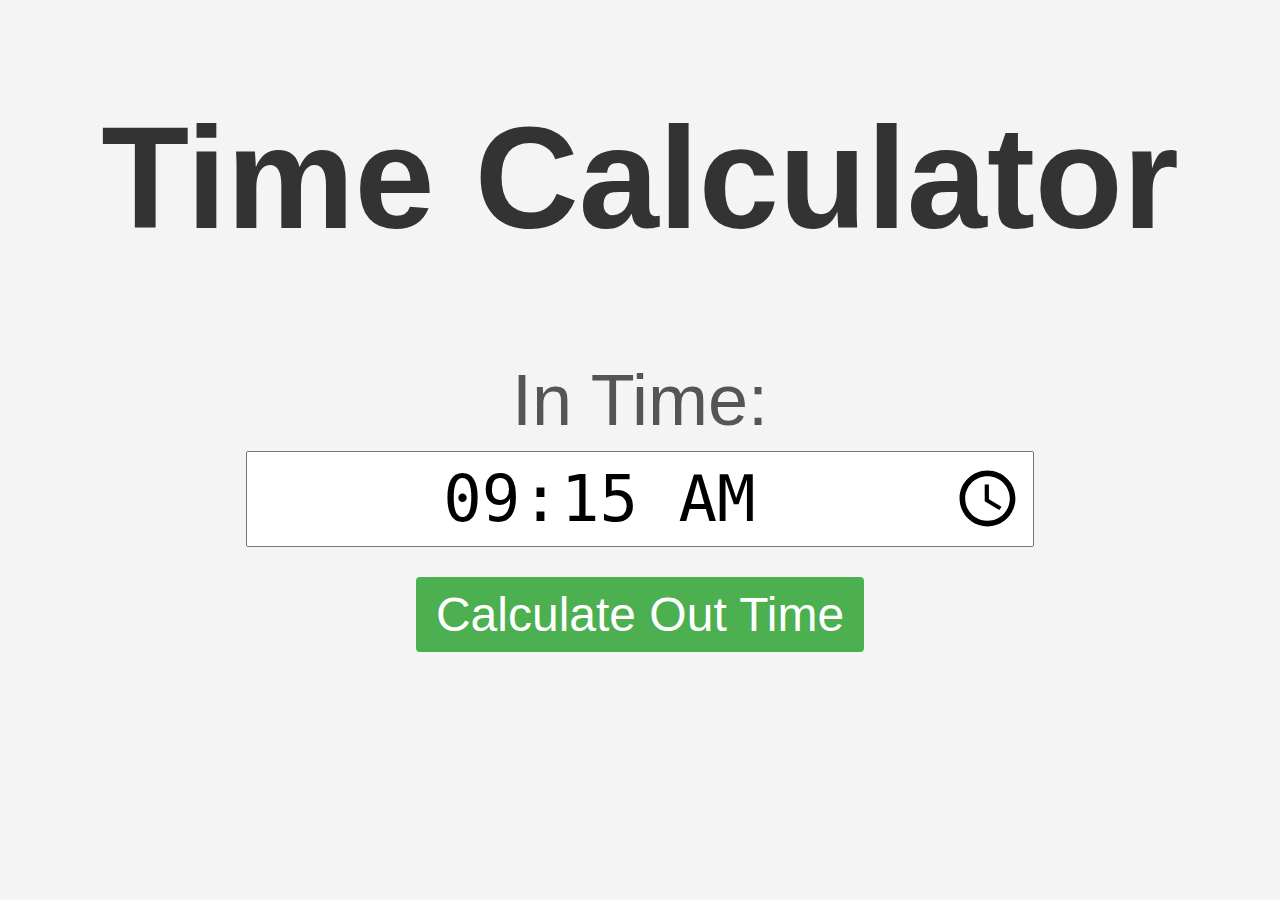
<file: index.html>
<!DOCTYPE html>
<html>

<head>
  <title>Office Out Time</title>
  <style>
    body {
      font-family: Arial, sans-serif;
      background-color: #f4f4f4;
      text-align: center;
      font-size: 4.5rem;
    }

    h1 {
      color: #333;
    }

    .container {
      margin-top: 50px;
    }

    label {
      display: block;
      margin-bottom: 10px;
      color: #555;
    }

    input[type="time"] {
      padding: 8px;
      font-size: 4rem;
      width: 60vw;
      text-align: center;
    }

    button {
      margin-top: 30px;
      padding: 10px 20px;
      background-color: #4caf50;
      color: #fff;
      border: none;
      border-radius: 4px;
      font-size: 3rem;
      cursor: pointer;
    }

    #outTime {
      margin-top: 20px;
      font-size: 4rem;
      font-weight: bold;
      color: orange;
    }
  </style>
  <script>
    function calculateOutTime() {
      var inTime = document.getElementById("inTime").value;
      var inTimeParts = inTime.split(":");
      var hours = parseInt(inTimeParts[0]);
      var minutes = parseInt(inTimeParts[1]);
      var ampm = inTimeParts[1].slice(-2); // Get the AM/PM value

      // Adjust the hours if necessary
      if (ampm === "AM" && hours === 12) {
        hours = 0;
      } else if (ampm === "PM" && hours < 12) {
        hours += 12;
      }

      // Add 8 hours and 45 minutes to the in-time
      var totalMinutes = hours * 60 + minutes + 8 * 60 + 45;

      var outHours = Math.floor(totalMinutes / 60);
      var outMinutes = totalMinutes % 60;

      // Convert the out-time to 12-hour format
      var ampmOut = outHours >= 12 ? "PM" : "AM";
      outHours = outHours % 12 || 12;

      // Format the output time with leading zeros if necessary
      var outTime =
        (outHours < 10 ? "0" : "") +
        outHours +
        ":" +
        (outMinutes < 10 ? "0" : "") +
        outMinutes +
        " " +
        ampmOut;

      // Set the calculated out-time value in the result field
      document.getElementById("outTime").textContent = outTime;
    }
  </script>
</head>

<body>
  <div class="container">
    <h1>Time Calculator</h1>
    <label for="inTime">In Time:</label>
    <input type="time" id="inTime" value="09:15" placeholder="9:15 AM" step="300" />
    <br />
    <button onclick="calculateOutTime()">Calculate Out Time</button>
    <br />
    <div id="outTime"></div>
  </div>

  <!-- <a href="./emicalculator.html">EMI Calculator</a> -->
</body>

</html>
</file>
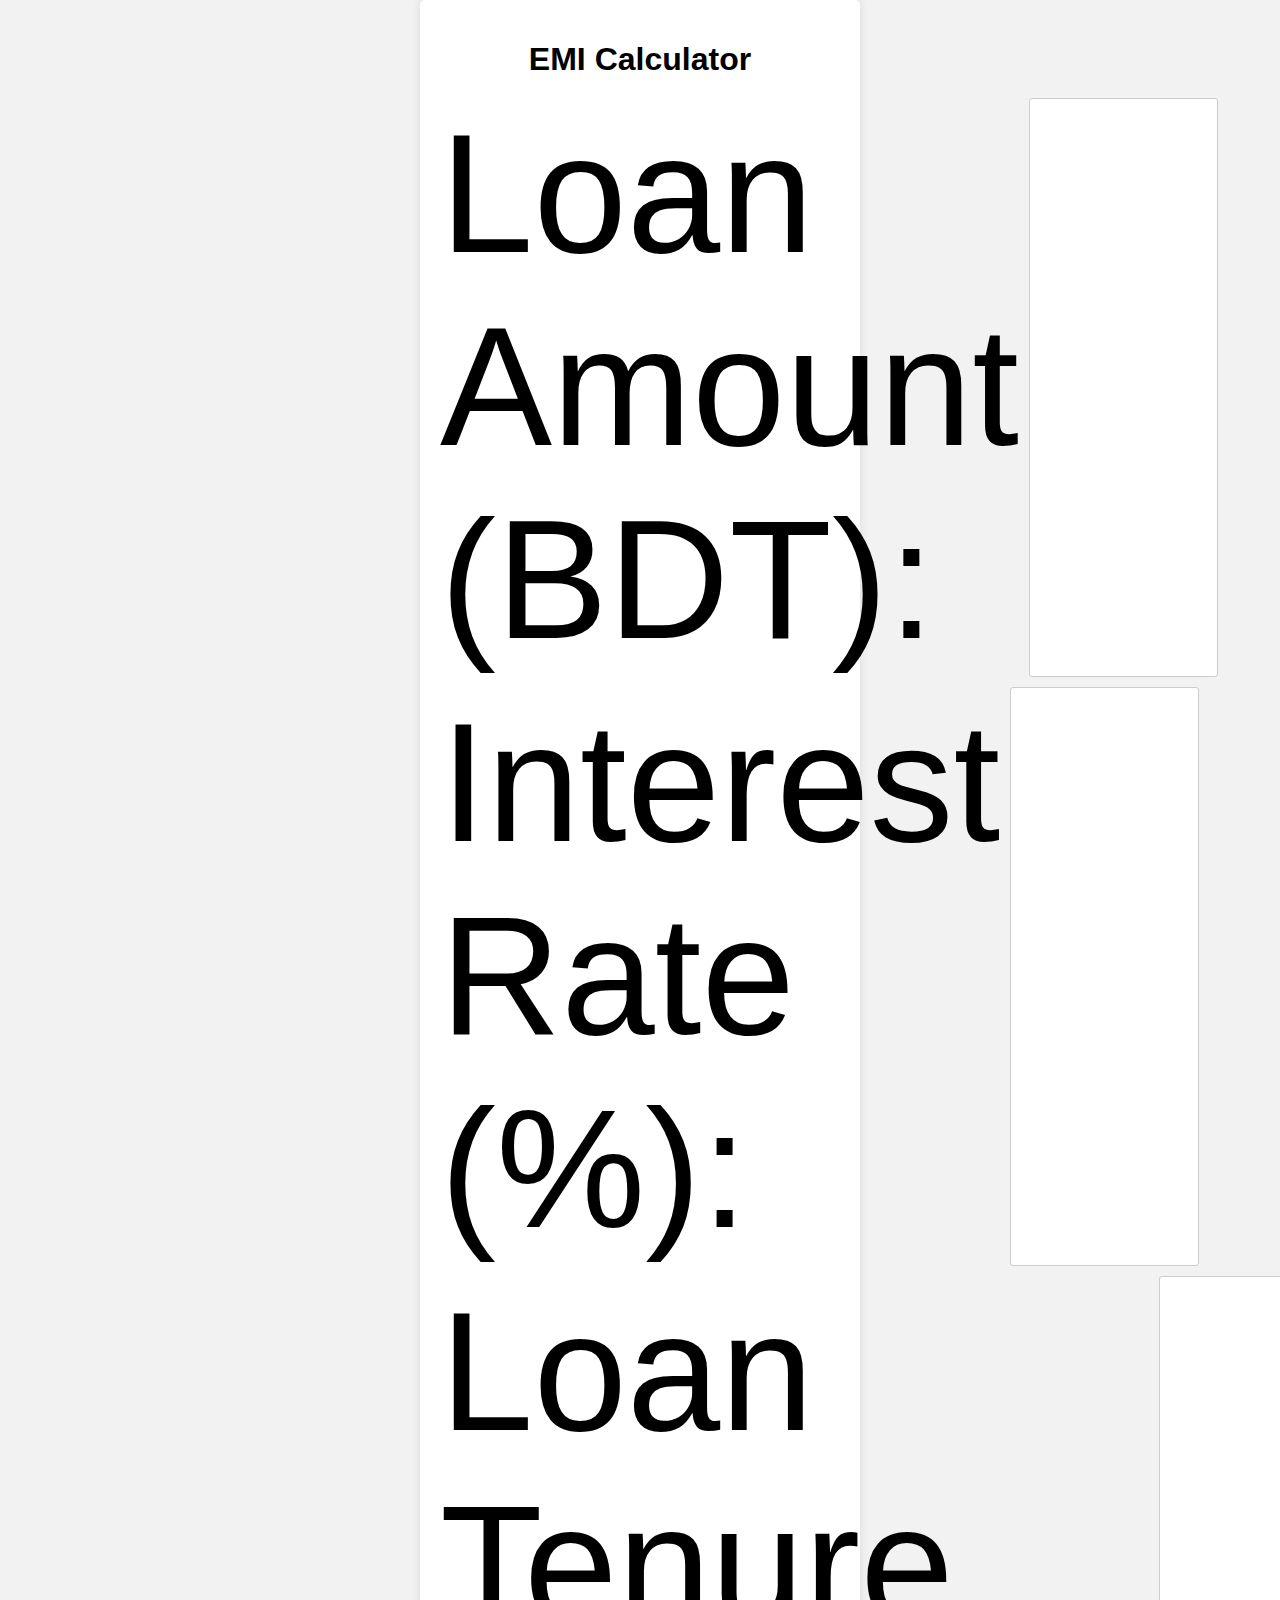
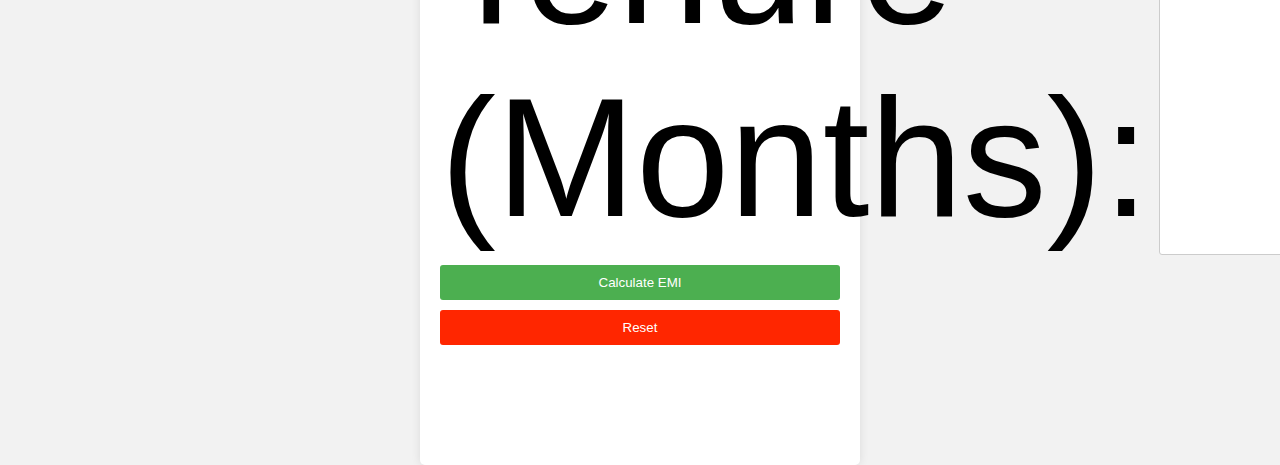
<file: emicalculator.html>
<!DOCTYPE html>
<html>
  <head>
    <title>EMI Calculator</title>
    <link rel="stylesheet" type="text/css" href="styles.css" />
  </head>
  <body>
    <div class="container">
      <h1>EMI Calculator</h1>
      <div class="input-group">
        <label for="loanAmount">Loan Amount (BDT):</label>
        <input type="number" id="loanAmount" required />
      </div>
      <div class="input-group">
        <label for="interestRate">Interest Rate (%):</label>
        <input type="number" id="interestRate" required />
      </div>
      <div class="input-group">
        <label for="loanTenure">Loan Tenure (Months):</label>
        <input type="number" id="loanTenure" required />
      </div>
      <div class="button-group">
        <button id="calculateButton" onclick="calculateEMI()">
          Calculate EMI
        </button>
        <button
          class="resetButton"
          id="resetButton"
          onclick="resetForm()"
          class="hidden"
        >
          Reset
        </button>
      </div>
      <div id="result"></div>
    </div>
    <script src="script.js"></script>
  </body>
</html>
</file>
<file: styles.css>
body {
  font-family: Arial, sans-serif;
  background-color: #f2f2f2;
  margin: 0;
  padding: 0;
}

.container {
  max-width: 400px;
  margin: 0 auto;
  padding: 20px;
  background-color: #ffffff;
  border-radius: 5px;
  box-shadow: 0 0 10px rgba(0, 0, 0, 0.1);
}

h1 {
  text-align: center;
  margin-bottom: 20px;
}

.input-group {
  display: flex;
  justify-content: space-between;
  margin-bottom: 10px;
  font-size: 10.5rem;
}

label {
  flex: 1;
  margin-right: 10px;
}

input {
  flex: 2;
  padding: 5px;
  border-radius: 3px;
  border: 1px solid #ccc;
}

button {
  display: block;
  width: 100%;
  margin-top: 10px;
  padding: 10px;
  background-color: #4caf50;
  color: white;
  border: none;
  border-radius: 3px;
  cursor: pointer;
}

#result {
  padding-top: 80px;
  text-align: center;
  font-weight: bold;
  margin-top: 20px;
  font-size: 18px;
}
.resetButton {
  background-color: rgb(255, 38, 0);
}
</file>
